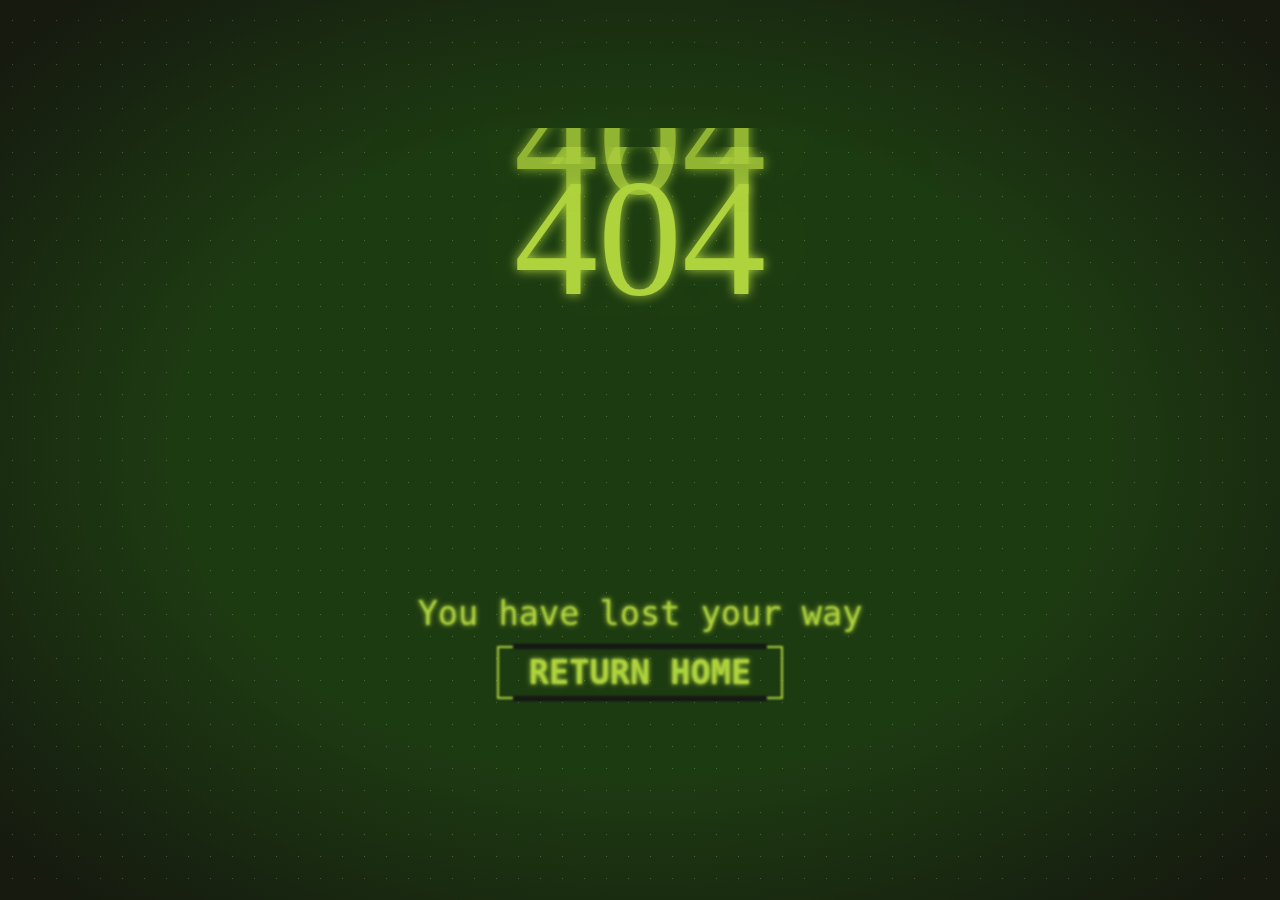
<file: ready-html/404Page.html>
<!DOCTYPE html>
<html lang="en">
<head>
	<meta charset="UTF-8">
	<meta name="viewport" content="width=device-width, initial-scale=1.0">
	<link rel="stylesheet" href="Css/common.css">
	<link rel="stylesheet" href="Css/404Page.css">
	<title>Document</title>
</head>
<body>
	<section class="error-body">
		<video preload="auto" class="background" src="https://s3-us-west-2.amazonaws.com/s.cdpn.io/396624/err.mp4" autoplay muted loop></video>
		<div class="message">
			<h1 t="404">404</h1>
			<div class="bottom">
				<p>You have lost your way</p>
				<a href="index.html">return home</a>
			</div>
		</div>
	</section>
</body>
</html>
</file>
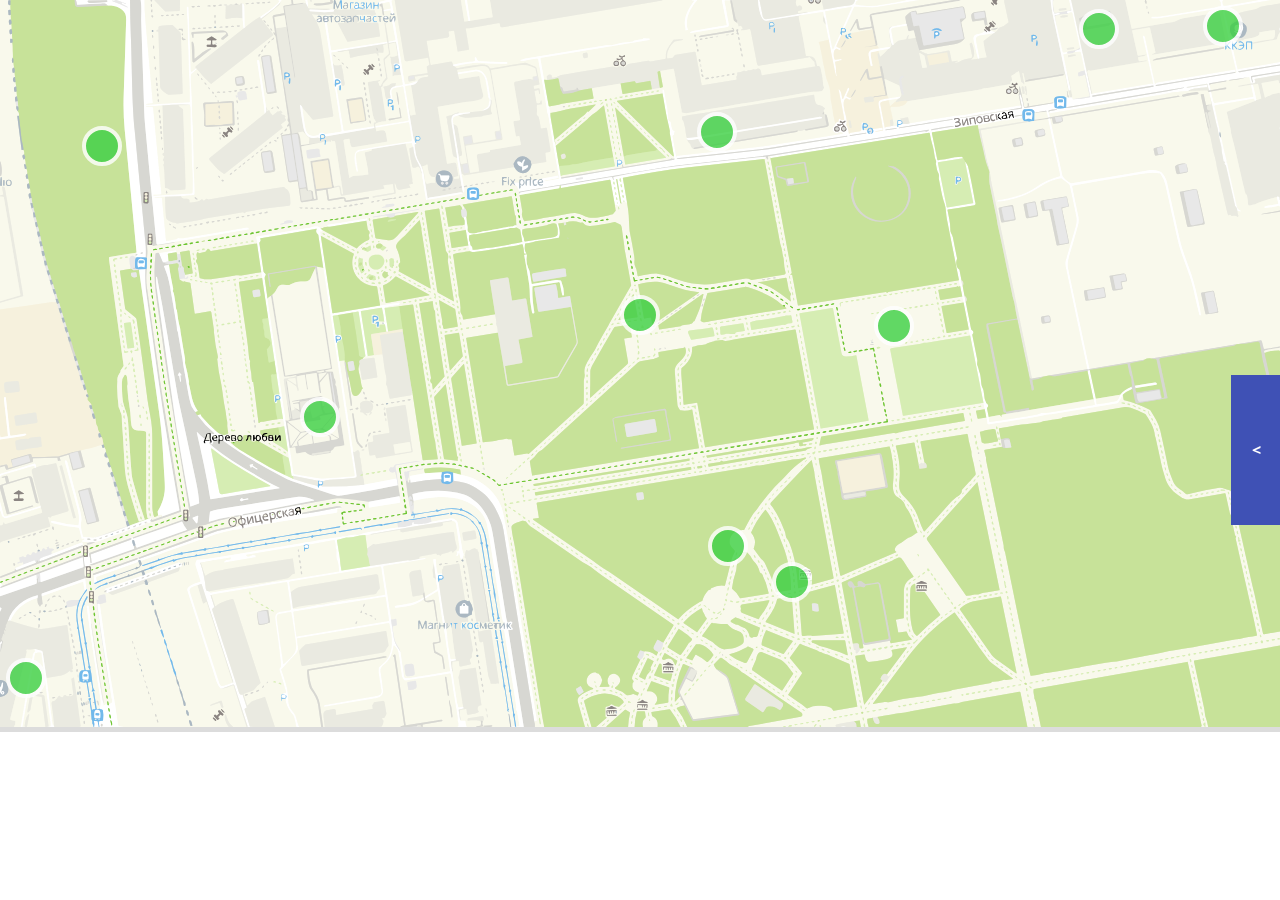
<file: ready-html/maps.html>
<!DOCTYPE html>
<html lang="en">
  <head>
    <meta charset="UTF-8" />
    <meta name="viewport" content="width=device-width, initial-scale=1.0" />
    <title>Map</title>
		<script src="https://ajax.googleapis.com/ajax/libs/jquery/3.7.1/jquery.min.js"></script>
    <link
      href="//fonts.googleapis.com/css?family=Raleway:300,400,700"
      rel="stylesheet"
      type="text/css"
    />
    <link
      href="//fonts.googleapis.com/css?family=Open+Sans:100,300,400,700,900"
      rel="stylesheet"
      type="text/css"
    />
		<link rel="stylesheet" href="Css/sidePopup.css">
		<script src="Js/sidePopup.js" defer></script>
  </head>
  <style>
    html {
      text-align: center;
      font-family: "Open Sans", Helvetica, sans-serif;
    }

    body {
      width: 100%;
      height: 100%;
    }

    * {
      margin: 0;
      padding: 0;
      box-sizing: border-box;
      font-family: "Open Sans", Helvetica, sans-serif;
    }

    div,
    img,
    footer {
      position: relative;
      box-sizing: border-box;
    }

    h1,
    h2,
    h3,
    h4,
    h5,
    h6 {
      margin-bottom: 20px;
      font-family: "Raleway", Helvetica, sans-serif;
      font-weight: 300;
      color: #666;
    }

    p {
      font-size: 12pt;
      margin-bottom: 12pt;
    }

    a {
      -webkit-transition: color 0.25s ease-in-out;
      transition: color 0.25s ease-in-out;
      font-family: "Raleway", Helvetica, sans-serif;
      text-transform: uppercase;
      text-decoration: none;
      color: #dff3fd;
    }

    a:visited {
      color: #dff3fd;
    }

    li.active a,
    a:hover,
    a:active {
      color: #e5e5e5;
    }

    .centered {
      position: absolute;
      top: 50%;
      left: 50%;
      -webkit-transform: translate(-50%, -50%);
      transform: translate(-50%, -50%);
    }

    .centered-y {
      position: absolute;
      width: 100%;
      top: 50%;
      -webkit-transform: translateY(-50%);
      transform: translateY(-50%);
    }

    .distribution-map {
      width: 100%;
      height: 100%;
      box-sizing: border-box;
      margin: 0;
      padding: 0;
      background-color: gainsboro;
      position: relative;
    }

    .distribution-map > img {
      width: 100%;
      position: relative;
      margin: 0;
      padding: 0;
    }

    .distribution-map .map-point {
      cursor: pointer;
      outline: none;
      z-index: 0;
      position: absolute;
      width: 40px;
      height: 40px;
      border-radius: 20px;
      filter: progid:DXImageTransform.Microsoft.Alpha(Opacity=80);
      opacity: 0.8;
      -webkit-transform: translate(-50%, -50%);
      transform: translate(-50%, -50%);
      -moz-transition: opacity 0.25s ease-in-out 0.25s,
        width 0.25s ease-in-out 0.25s, height 0.25s ease-in-out 0.25s,
        z-index 0.25s ease-in-out 0.25s;
      -o-transition: opacity 0.25s ease-in-out 0.25s,
        width 0.25s ease-in-out 0.25s, height 0.25s ease-in-out 0.25s,
        z-index 0.25s ease-in-out 0.25s;
      -webkit-transition: opacity 0.25s ease-in-out, width 0.25s ease-in-out,
        height 0.25s ease-in-out, z-index 0.25s ease-in-out;
      -webkit-transition-delay: 0.25s, 0.25s, 0.25s, 0.25s;
      -webkit-transition: opacity 0.25s ease-in-out 0.25s,
        width 0.25s ease-in-out 0.25s, height 0.25s ease-in-out 0.25s,
        z-index 0.25s ease-in-out 0.25s;
      transition: opacity 0.25s ease-in-out 0.25s, width 0.25s ease-in-out 0.25s,
        height 0.25s ease-in-out 0.25s, z-index 0.25s ease-in-out 0.25s;
      background: #3cd043;
      border: 4px solid #fff;
    }

    .distribution-map .map-point .content {
      filter: progid:DXImageTransform.Microsoft.Alpha(Opacity=0);
      opacity: 0;
      -webkit-transition: opacity 0.25s ease-in-out;
      transition: opacity 0.25s ease-in-out;
      width: 100%;
      height: 100%;
      left: 50%;
      -webkit-transform: translateX(-50%);
      transform: translateX(-50%);
      overflow: overlay;
    }

    .distribution-map .map-point:active,
    .distribution-map .map-point:focus {
      margin: 0;
      padding: 0;
      filter: progid:DXImageTransform.Microsoft.Alpha(enabled=false);
      opacity: 1;
      width: 300px;
      height: 220px;
      color: #e5e5e5;
      z-index: 1;
      -webkit-transition: opacity 0.25s ease-in-out, width 0.25s ease-in-out,
        height 0.25s ease-in-out;
      transition: opacity 0.25s ease-in-out, width 0.25s ease-in-out,
        height 0.25s ease-in-out;
      margin-top: 80px;
      margin-left: 80px;
    }

    .distribution-map .map-point:active .content,
    .distribution-map .map-point:focus .content {
      filter: progid:DXImageTransform.Microsoft.Alpha(enabled=false);
      opacity: 1;
      -moz-transition: opacity 0.25s ease-in-out 0.25s, height 0.25s ease-in-out,
        overflow 0.25s ease-in-out;
      -o-transition: opacity 0.25s ease-in-out 0.25s, height 0.25s ease-in-out,
        overflow 0.25s ease-in-out;
      -webkit-transition: opacity 0.25s ease-in-out, height 0.25s ease-in-out,
        overflow 0.25s ease-in-out;
      -webkit-transition-delay: 0.25s, 0s, 0s;
      -webkit-transition: opacity 0.25s ease-in-out 0.25s,
        height 0.25s ease-in-out, overflow 0.25s ease-in-out;
      transition: opacity 0.25s ease-in-out 0.25s, height 0.25s ease-in-out,
        overflow 0.25s ease-in-out;
      overflow: hidden;
    }

    .distribution-map .map-point:active .content a:hover,
    .distribution-map .map-point:active .content a:active,
    .distribution-map .map-point:focus .content a:hover,
    .distribution-map .map-point:focus .content a:active {
      color: #afe1fa;
    }

    .map {
      z-index: 0;
      width: 100%;
      height: 100%;
      margin: 20px;
    }
  </style>

  <body>
    <div class="distribution-map">
      <img src="map.svg" alt="map" class="map" />
      <button class="map-point" style="top: 3.5%; right: 1.3%">
        <div class="content">
          <div class="centered-y">
            <h2>ККЭП</h2>
            <p>Родина программистов России (шарага). Здесь Бога нет</p>
          </div>
        </div>
      </button>
      <button class="map-point" style="top: 4%; right: 11%">
        <div class="content">
          <div class="centered-y">
            <h2>Академия маркетинга ИМСИТ</h2>
            <p>Фууу, ИМСИТ, фууу (осуждаем)</p>
          </div>
        </div>
      </button>
      <button class="map-point" style="top: 18%; left: 56%">
        <div class="content">
          <div class="centered-y">
            <h2>Крафтовое пиво</h2>
            <p>Место сбора нефоров</p>
          </div>
        </div>
      </button>
      <button class="map-point" style="top: 43%; left: 50%">
        <div class="content">
          <div class="centered-y">
            <h2>Чистяковская роща</h2>
            <p>
              Один из старейших, и вместе с тем самый молодой парк Краснодара
            </p>
          </div>
        </div>
      </button>
      <button class="map-point" style="top: 57%; left: 25%">
        <div class="content">
          <div class="centered-y">
            <h2>Екатерининский зал</h2>
            <p>Горько!</p>
          </div>
        </div>
      </button>
      <button class="map-point" style="top: 20%; left: 8%">
        <div class="content">
          <div class="centered-y">
            <h2>Офицерский сквер</h2>
            <p>Деды воевали!</p>
          </div>
        </div>
      </button>
      <button class="map-point" style="bottom: 2%; left: 2%">
        <div class="content">
          <div class="centered-y">
            <h2>Кинотеатр Аврора</h2>
            <p>Так и не отреставрировали</p>
          </div>
        </div>
      </button>
      <button class="map-point" style="bottom: 15%; right: 35%">
        <div class="content">
          <div class="centered-y">
            <h2>Верёвочный парк</h2>
            <p>Поедем! Повесим!</p>
          </div>
        </div>
      </button>
      <button class="map-point" style="bottom: 20%; right: 40%">
        <div class="content">
          <div class="centered-y">
            <h2>Карусель</h2>
            <p>Эта песня сказки и веселье!</p>
          </div>
        </div>
      </button>
      <button class="map-point" style="bottom: 50%; right: 27%">
        <div class="content">
          <div class="centered-y">
            <h2>Мемориал жертвам фашизма</h2>
            <p>Памятник гражданским лицам, погибшим в годы ВОВ</p>
          </div>
        </div>
      </button>
			</div>
			<div id="sticky-side">
				<div class="contact-btn"> <p id="open-close-icon">&#60</p></div>
				<div id="side-box">
					<div class="side-header">Меню
						<i class="fa fa-times close-icon" aria-hidden="true"></i>
					</div>
					<div class="side-content">
						
						<ul class="side-icons">
							<li><a href="#"></a></li>
							<li><a href="#"></a></li>
							<li><a href="#"></a></li>
							<li><a href="#"></a></li>
							<li><a href="#"></a></li>
						</ul>
					</div>
				</div>
    </div>
  </body>
</html>
</file>
<file: ready-html/Css/common.css>
:root {
	--index: calc(1vw + 1vh);
	--gutter: 30px;
	--side-small: 26;
	--side-big: 36;
	--depth: 4500px;
	--transition: .75s cubic-bezier(.075, .5, 0, 1);
  --colors-bg--500: #01160f;
  --colors-font--500: #aef672;
  --ui-glow: 0 0 5px var(--colors-primary--500);
  --ui-glow-borders--500: 0 0 3px var(--colors-primary--500);
  --ui-glow-color: currentcolor;
  --ui-glow-text: -9px -6px 40px var(--ui-glow-color);
  --ui-glow-text--dimmed: -9px -6px 40px var(--ui-glow-color);
  --ui-elevation--1: 2px 2px 0 rgba(0, 0, 0, 0.8);
  --ui-notch-amount: 1rem;
  --ui-notch-hypotenuse: 22.627416px; /* hypothenuse of --ui-notch-amount */
  --ui-notch-path: polygon(
    0 0,
    100% 0,
    100% calc(100% - var(--ui-notch-amount) + 2px),
    calc(100% - var(--ui-notch-amount) + 2px) 100%,
    0 100%
  );
}

* {
	padding: 0px;
	margin: 0px;
	border: none;
}

*,
*::before,
*::after {
	box-sizing: border-box;
}

/* Links */

a, a:link, a:visited  {
    text-decoration: none;
}

a:hover  {
    text-decoration: none;
}

/* Common */

aside, nav, footer, header, section, main {
	display: block;
}

h1, h2, h3, h4, h5, h6, p {
    font-size: inherit;
	font-weight: inherit;
}

ul, ul li {
	list-style: none;
}

img {
	vertical-align: top;
}

img, svg {
	max-width: 100%;
	height: auto;
}

address {
  font-style: normal;
}

/* Form */

input, textarea, button, select {
	font-family: inherit;
    font-size: inherit;
    color: inherit;
    background-color: transparent;
}

input::-ms-clear {
	display: none;
}

button, input[type="submit"] {
    display: inline-block;
    box-shadow: none;
    background-color: transparent;
    background: none;
    cursor: pointer;
}

input:focus, input:active,
button:focus, button:active {
    outline: none;
}

button::-moz-focus-inner {
	padding: 0;
	border: 0;
}

label {
	cursor: pointer;
}

legend {
	display: block;
}

@font-face {
	font-family: raleway_c;
	src: url(../fonts/raleway-v22-cyrillic-300.woff2);
	font-weight: 300;
}

@font-face {
	font-family: raleway_c;
	src: url(../fonts/raleway-v22-cyrillic-100.woff2);
	font-weight: 100; 
}

/* Скрываем Scrollbar */
body {
	scrollbar-width: none; /* Firefox */
}
body::-webkit-scrollbar { 
	display: none; /* Safari and Chrome */
}

html,
body {
  background-color: var(--colors-bg--500);
  background-image: radial-gradient(
    ellipse at 50% 50%,
    #182b1f 50%,
		transparent 95%,
		#000000 90%,
    transparent 25%
  );
	display: flex;
	flex-direction: column;
  background-repeat: no-repeat;
  color: var(--colors-font--500);
  font-size: 100%;
  line-height: 1.75;
  margin: 0;
	padding: 0;
	height: var(--depth);
}

header{ min-height: 50px;}
footer
{
	min-height: 50px;
	padding: 0;
	transition: height 2s;
	margin: 0;}
footer.max{
	height: 300px;
}
main{flex: 1;}
</file>
<file: ready-html/Css/404Page.css>
:root {
  box-sizing: border-box;
  cursor: default;
}

::-moz-selection {
  color: #11111b;
  background-color: #c0dc67;
}

::selection {
  color: #11111b;
  background-color: #c0dc67;
}

html, body {
  width: 100%;
  height: 100%;
  background-color: #11111b;
  color: #afd33d;
  font-size: calc(6.4px + 0.8125vw);
}

.error-body {
  position: relative;
  width: 100%;
  height: 100%;
  overflow: hidden;
}
.error-body:before {
  content: "";
  position: fixed;
  top: 0;
  left: 0;
  width: 100%;
  height: 100%;
  background-color: #afd33d;
  mix-blend-mode: overlay;
  z-index: 1;
}
.error-body:after {
  content: "";
  position: fixed;
  top: 0;
  left: 0;
  width: 100%;
  height: 100%;
  background: linear-gradient(90deg, #11111b 21px, transparent 1%) center, linear-gradient(#11111b 21px, transparent 1%) center, white;
  background-size: 22px 22px;
  background-position: center;
  opacity: 0.2;
  z-index: 1;
}
.error-body .background {
  position: absolute;
  top: 0;
  left: 0;
  width: 100%;
  height: 100%;
  z-index: 0;
  filter: grayscale(1);
  mix-blend-mode: luminosity;
}
.error-body .message {
  position: relative;
  width: 100%;
  height: 100%;
  text-align: center;
  z-index: 3;
}
.error-body .message h1 {
  position: absolute;
  top: 10%;
  left: 0%;
  width: 100%;
  font-size: 10em;
  margin: 0;
  animation: shake 600ms ease-in-out infinite alternate;
  text-shadow: 0 0 0.07em #afd33d, -0.2em 0 2em rgba(175, 211, 61, 0.3), 0.2em 0 2em rgba(175, 211, 61, 0.3);
  -webkit-user-select: none;
     -moz-user-select: none;
          user-select: none;
}
.error-body .message h1:before {
  content: attr(t);
  position: absolute;
  left: 50%;
  transform: translate(-50%, 0.34em);
  height: 0.1em;
  line-height: 0.5em;
  width: 100%;
  animation: scan 500ms ease-in-out infinite alternate 435ms, glitch-anim 300ms ease-in-out infinite alternate;
  overflow: hidden;
  opacity: 0.7;
}
.error-body .message h1:after {
  content: attr(t);
  position: absolute;
  top: -19px;
  left: 50%;
  transform: translate(-50%, 0.34em);
  height: 0.5em;
  line-height: 0.1em;
  width: 100%;
  animation: scan 665ms ease-in-out infinite alternate 285ms, glitch-anim 300ms ease-in-out infinite alternate;
  overflow: hidden;
  opacity: 0.8;
}
.error-body .message .bottom {
  position: absolute;
  top: 65%;
  left: 0;
  width: 100%;
}
.error-body .message p, .error-body .message a {
  font-size: 2em;
  font-family: monospace;
  text-shadow: 0 0 5px #afd33d;
  filter: blur(0.8px);
}
.error-body .message a {
  position: relative;
  color: #afd33d;
  text-decoration: none;
  font-weight: 700;
  border: 2px solid #afd33d;
  text-transform: uppercase;
  padding: 5px 30px;
  box-shadow: inset 0 0 0 0 rgba(175, 211, 61, 0.2);
  transition: 25ms ease-in-out all 0ms;
  overflow: hidden;
  animation: attn 3s ease-in-out infinite;
}
.error-body .message a:hover {
  cursor: crosshair;
  box-shadow: inset 0 -2em 0 0 rgba(175, 211, 61, 0.2);
  transition: 225ms ease-in-out all 225ms;
  animation: none;
}
.error-body .message a:hover:before, .error-body .message a:hover:after {
  transform: translate(-50%, 0) scale(0, 1);
}
.error-body .message a:active {
  box-shadow: inset 0 -2em 0 0 rgba(175, 211, 61, 0.5);
  transition: 225ms ease-in-out all 225ms;
}
.error-body .message a:before, .error-body .message a:after {
  content: "";
  position: absolute;
  left: 50%;
  transform: translate(-50%, 0) scale(1, 1);
  transform-origin: center;
  background-color: #11111b;
  width: 90%;
  height: 5px;
  transition: 225ms ease-in-out all;
  mix-blend-mode: hard-light;
}
.error-body .message a:before {
  top: -4px;
}
.error-body .message a:after {
  bottom: -4px;
}

@keyframes scan {
  from, 20%, 100% {
    height: 0;
    transform: translate(-50%, 0.44em);
  }
  10%, 15% {
    height: 1em;
    line-height: 0.2em;
    transform: translate(-55%, 0.15em);
  }
}
@keyframe pulse {
  from {
    text-shadow: 0 0 0 #afd33d, 0 0 0 rgba(175, 211, 61, 0.3), 0 0 0 rgba(175, 211, 61, 0.3);
  }
  to {
    text-shadow: 0 0 0.07em #afd33d, -0.2em 0 2em rgba(175, 211, 61, 0.3), 0.2em 0 2em rgba(175, 211, 61, 0.3);
  }
}
@keyframes attn {
  0%, 100% {
    opacity: 1;
  }
  30%, 35% {
    opacity: 0.4;
  }
}
@keyframes shake {
  0%, 100% {
    transform: translate(-1px, 0);
  }
  10% {
    transform: translate(2px, 1px);
  }
  30% {
    transform: translate(-3px, 2px);
  }
  35% {
    transform: translate(2px, -3px);
    filter: blur(4px);
  }
  45% {
    transform: translate(2px, 2px) skewY(-8deg) scale(0.96, 1);
    filter: blur(0);
  }
  50% {
    transform: translate(-3px, 1px);
  }
}
@keyframes glitch-anim {
  0% {
    clip: rect(7px, 9999px, 49px, 0);
  }
  10% {
    clip: rect(14px, 9999px, 42px, 0);
  }
  20% {
    clip: rect(90px, 9999px, 18px, 0);
  }
  30% {
    clip: rect(79px, 9999px, 86px, 0);
  }
  40% {
    clip: rect(54px, 9999px, 76px, 0);
  }
  50% {
    clip: rect(30px, 9999px, 21px, 0);
  }
  60% {
    clip: rect(66px, 9999px, 27px, 0);
  }
  70% {
    clip: rect(85px, 9999px, 81px, 0);
  }
  80% {
    clip: rect(71px, 9999px, 76px, 0);
  }
  90% {
    clip: rect(12px, 9999px, 66px, 0);
  }
  100% {
    clip: rect(65px, 9999px, 37px, 0);
  }
}/*# sourceMappingURL=404Page.css.map */
</file>
<file: ready-html/Css/sidePopup.css>
#sticky-side
{
  position:fixed;
  top:50%;
  transform:translateY(-50%);
  right:0;
  display: flex;
  align-items: center;
}

.contact-btn{
  height:50px;
  width:150px;
  background-color:#3F51B5;
  color:#fff;
  line-height:50px;
  text-align:center;
  font-size:16px;
  font-weight:bold;
  text-transform:uppercase;
  transform:translatex(50px) rotate(-90deg);
  cursor:pointer;
}

.contact-btn p{
	rotate: 90deg;
	transition: transform .4s ease-in-out;
}

#side-box
{
    padding: 10px;
    border: 1px solid #e1e1e1;
    border-right: 0;
    height: auto;
    max-height: calc(100vh - 20px);
    overflow-y: auto;
    background: #fff;
    max-width: 400px;
    margin-right: -220px;
    z-index: 9999;
    transition: all .5s;
      box-sizing: border-box;
}
#side-box .side-header
{
  display:block;
  background-color:#3F51B5;
  padding:0 15px;
  font-size:20px;
  color:#fff;height:40px;
  line-height:40px;
  position:relative;
}
#side-box .side-header i{
  font-size:20px;
  position: absolute;
    right: 10px;
    top: 50%;
    transform: translateY(-50%);
  cursor:pointer;
  
}
.open-box {
    margin-right: 0 !important;
}

.side-content{
	box-sizing: content-box;
	margin-top: 50px;
	margin-inline: 20px;
}

.side-icons
{
  padding-left:0;
  margin-bottom:0;
  list-style:none;
	width: min-content;
}
.side-icons li
{
  margin-bottom:4px;
}
.side-icons li.title
{
  margin-right:15px;
  text-transform:uppercase;
  color:#96a2b2;
  font-weight:700;
  font-size:13px;
}
.side-icons a{
  background-color:#eceeef;
  color:#818a91;
  font-size:16px;
  display:inline-block;
  line-height:100px;
  width:150px;
  height:150px;
  text-align:center;
  margin-right:8px;
  border-radius:100%;
  -webkit-transition:all .2s linear;
  -o-transition:all .2s linear;
  transition:all .2s linear;
}
.side-icons a:active,.side-icons a:focus,.side-icons a:hover
{
  color:#fff;
  background-color:#29aafe;
}
.side-icons.size-sm a
{
  line-height:34px;
  height:34px;
  width:34px;
  font-size:14px;
}
</file>
